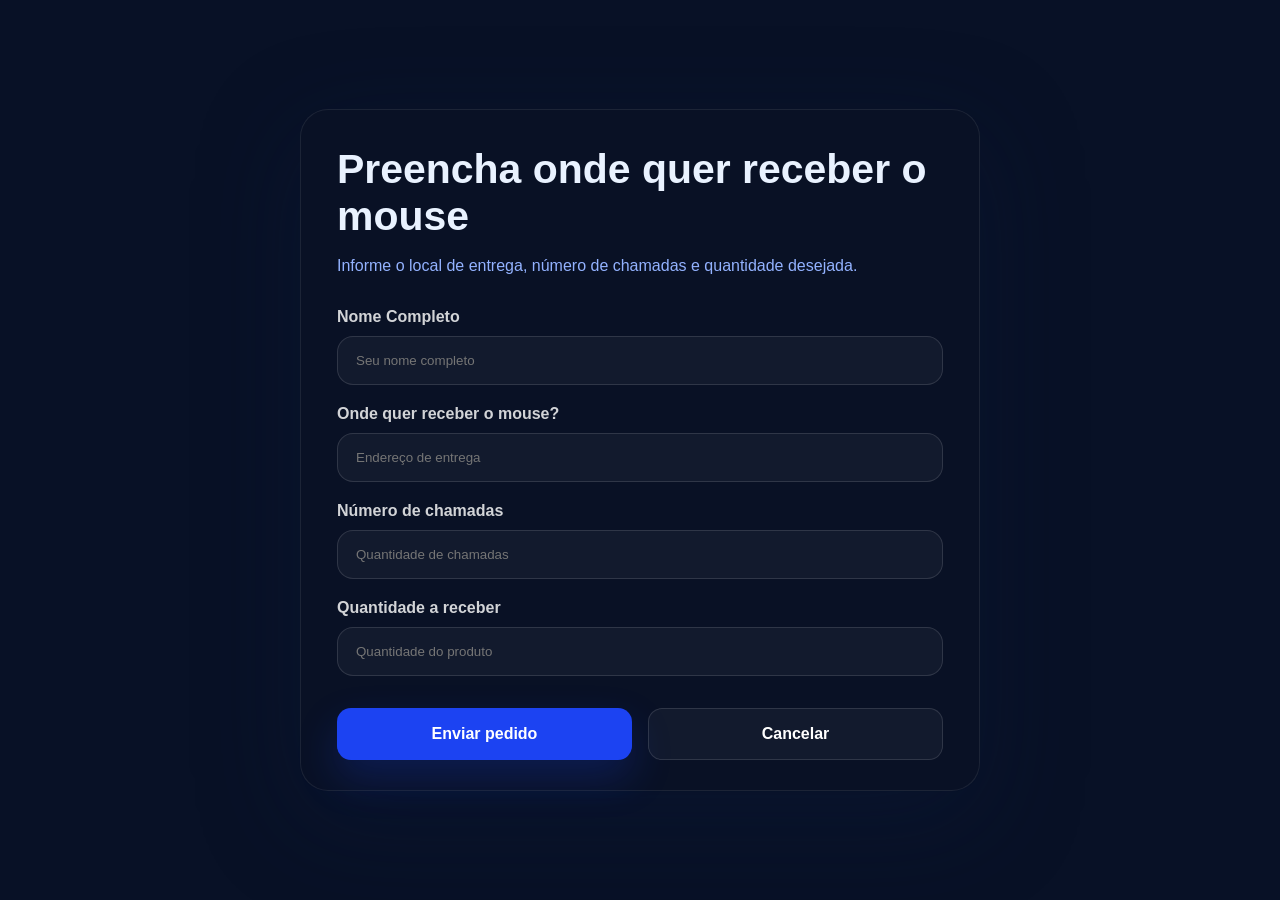
<file: formulario.html>
<!DOCTYPE html>
<html lang="en">
<head>
    <meta charset="UTF-8">
    <meta name="viewport" content="width=device-width, initial-scale=1.0">
    <title>fromulario Lumetech</title>
    <link rel="stylesheet" href="./estilo/sytle.css">
    <link rel="icon" href="imagens/files/favicon.ico" sizes="any">
    <link rel="icon" href="imagens/files/favicon-32x32.png" type="image/png">
    <link rel="apple-touch-icon" href="imagens/files/apple-touch-icon.png">
</head>
<body>
    <section id="formulario-pedido" class="formulario-pedido">
    <div class="form-container">
        <h2>Preencha onde quer receber o mouse</h2>
        <p>Informe o local de entrega, número de chamadas e quantidade desejada.</p>
        <form id="pedidoForm">
            <label for="nome">Nome Completo</label>
            <input type="text" id="nome" name="nome" placeholder="Seu nome completo" required>

            <label for="localEntrega">Onde quer receber o mouse?</label>
            <input type="text" id="localEntrega" name="localEntrega" placeholder="Endereço de entrega" required>

            <label for="numChamadas">Número de chamadas</label>
            <input type="number" id="numChamadas" name="numChamadas" placeholder="Quantidade de chamadas" min="1" required>

            <label for="quantidade">Quantidade a receber</label>
            <input type="number" id="quantidade" name="quantidade" placeholder="Quantidade do produto" min="1" required>

            <div class="form-actions">
                <button type="submit" class="submit-button">Enviar pedido</button>
                <button type="button" class="cancel-button">Cancelar</button>
            </div>
        </form>
        <p class="form-success hidden" id="formSuccess">Obrigado! Seu pedido foi enviado com sucesso. Entraremos em contacto em breve.</p>
    </div>
</section>
<script src="./animacoes/formulario.js"></script>
</body>
</html>
</file>
<file: estilo/sytle.css>
*{
    padding: 0;
    margin: 0;
    box-sizing: border-box;
}

:root{
    --Corprincipal:#1C43F2;
    --Hoverdestaque:#1134D8;
    --Fundoprincipal:#081126;
    --Fundoescuro:#02040F;
    --Textoprincipal:#E9F2FF;
    --Textosecundário:#93B2FF;
    --Bordassuaves:rgba(98, 136, 255, 0.18);
    --CTAdestaque:#1C43F2;
    --Sucesso:#22D7FF;
    --SucessoHover:#06C8FF;
    --Fundo2:#0F1B3A;
    --ShadowGlow: 0 24px 90px rgba(28, 67, 242, 0.28);
}

html {
    scroll-behavior: smooth;
}

body{
    font-family: 'Inter', 'MiSans Latin', sans-serif;
    min-height: 100vh;
    background: #081126;
    color: var(--Textoprincipal);
}

img{
    display: block;
    max-width: 100%;
}

button,
a{
    font: inherit;
}

.site-header{
    position: sticky;
    top: 8;
    z-index: 20;
    display: flex;
    align-items: center;
    justify-content: space-between;
    gap: 18px;
    width: min(1120px, calc(100% - 32px));
    margin: 0 auto;
    padding: 20px 0;
    background: rgb(8, 11, 24);
    border-radius: 30px;
    backdrop-filter: blur(14px);
}

.menu-toggle{
    display: none;
    border: none;
    background: transparent;
    cursor: pointer;
    width: 40px;
    height: 40px;
    align-items: center;
    justify-content: center;
    padding: 0;
}

.menu-toggle span{
    display: block;
    width: 24px;
    height: 3px;
    margin: 4px 0;
    background: white;
    border-radius: 999px;
    transition: transform 0.25s ease, opacity 0.25s ease;
}

.site-nav.open{
    display: flex;
}

.logo{
    display: inline-flex;
    align-items: center;
    gap: 12px;
    text-decoration: none;
    color: white;
}

.logo img{
    width: 44px;
    height: 44px;
    border-radius: 50%;
    object-fit: cover;
    border: 1px solid rgba(255,255,255,0.16);
}

.logo span{
    font-size: 20px;
    font-weight: 700;
    letter-spacing: 0.04em;
}

.site-nav{
    display: flex;
    align-items: center;
    gap: 22px;
}

.site-nav a{
    color: rgba(255,255,255,0.82);
    text-decoration: none;
    font-size: 0.95rem;
    transition: color 0.25s ease;
}

.site-nav a:hover{
    color: white;
}

.header-order,
.btn-pedido,
.btn-saber-mais,
.btn-comprar-secao{
    border: none;
    border-radius: 14px;
    padding: 14px 22px;
    cursor: pointer;
    transition: transform 0.3s ease, box-shadow 0.3s ease, background 0.3s ease;
}

.header-order,
.btn-pedido{
    background: var(--CTAdestaque);
    color: white;
    box-shadow: 0 20px 45px rgba(76, 125, 255, 0.22);
}

.btn-saber-mais{
    padding: 14px 24px;
    background: rgba(28, 67, 242, 0.14);
    color: white;
    border: 1px solid rgba(28, 67, 242, 0.26);
}

.header-order:hover,
.btn-pedido:hover,
.btn-saber-mais:hover,
.btn-comprar-secao:hover{
    transform: translateY(-2px);
}

.hero{
    display: grid;
    grid-template-columns: 1.1fr 0.9fr;
    align-items: center;
    gap: 36px;
    min-height: calc(100vh - 100px);
    width: min(1120px, calc(100% - 32px));
    margin: 0 auto;
    padding: 40px 0 80px;
}

.hero-copy{
    max-width: 600px;
    color: white;
}

.eyebrow{
    display: inline-flex;
    align-items: center;
    padding: 8px 14px;
    border-radius: 999px;
    background: rgba(28, 67, 242, 0.18);
    color: #E5F1FF;
    font-size: 0.85rem;
    letter-spacing: 0.14em;
    text-transform: uppercase;
    margin-bottom: 24px;
}

.hero-copy h1{
    font-size: clamp(3rem, 4.8vw, 5.6rem);
    line-height: 0.95;
    max-width: 620px;
}

.hero-copy h1 span{
    color: var(--CTAdestaque);
}

.hero-copy p{
    margin: 24px 0 28px;
    color: var(--Textosecundário);
    line-height: 1.8;
    font-size: 1.05rem;
}

.hero-actions{
    display: flex;
    gap: 14px;
    flex-wrap: wrap;
    margin-bottom: 28px;
}

.hero-info{
    display: grid;
    grid-template-columns: repeat(3, minmax(140px, 1fr));
    gap: 14px;
}

.hero-info div{
    background: rgba(28, 67, 242, 0.12);
    border: 1px solid rgba(28, 67, 242, 0.24);
    border-radius: 18px;
    padding: 18px 20px;
    color: white;
    font-size: 0.95rem;
}

.hero-visual{
    position: relative;
    min-height: 520px;
    border-radius: 36px;
    background: #06102c;
    overflow: hidden;
    display: flex;
    align-items: center;
    justify-content: center;
    box-shadow: var(--ShadowGlow);
}

.visual-frame{
    position: absolute;
    inset: 24px;
    border-radius: 34px;
    border: 2px solid rgba(28, 67, 242, 0.22);
    box-shadow: inset 0 0 0 1px rgba(28, 67, 242, 0.10);
    pointer-events: none;
    mix-blend-mode: screen;
}

.hero-screen{
    position: absolute;
    width: 84%;
    height: 62%;
    top: 16%;
    left: 50%;
    transform: translateX(-50%);
    border-radius: 28px;
    background: rgba(28, 67, 242, 0.08);
    border: 1px solid rgba(28, 67, 242, 0.18);
    box-shadow: inset 0 0 0 1px rgba(28, 67, 242, 0.08), 0 0 46px rgba(28, 67, 242, 0.10);
    backdrop-filter: blur(8px);
    pointer-events: none;
}

.hero-screen::before{
    content: '';
    position: absolute;
    inset: 14px;
    border-radius: 20px;
    background: rgba(65, 145, 255, 0.12);
    opacity: 0.45;
}

#heroCanvas{
    position: absolute;
    inset: 0;
    width: 100%;
    height: 100%;
    display: block;
}

.hero-model{
    position: relative;
    width: min(85%, 420px);
    z-index: 2;
    pointer-events: none;
    transform: translateY(6px);
    filter: drop-shadow(0 24px 60px rgba(7, 24, 64, 0.45));
}

.hero-glow{
    position: absolute;
    inset: 0;
    border-radius: 36px;
    background: rgba(28, 67, 242, 0.16);
    opacity: 0.65;
    pointer-events: none;
}

@media (max-width: 768px){
    .hero-visual{
        order: 1;
    }

    .hero-copy{
        order: 2;
    }

    .hero-screen{
        width: 88%;
        height: 65%;
        top: 11%;
    }
}

.info-secao{
    background-color: var(--Fundoprincipal);
    padding: 72px 24px;
}

.info-conteudo{
    max-width: 1080px;
    margin: 0 auto;
    color: var(--Textoprincipal);
}

.info-secao h2{
    font-size: clamp(2rem, 2.5vw, 3rem);
    margin-bottom: 24px;
    color: var(--Fundoescuro);
}

.info-secao p,
.info-secao ul,
.info-secao li{
    color: var(--Textosecundário);
    line-height: 1.8;
}

.carousel-container{
    display: grid;
    grid-template-columns: auto minmax(0, 1fr) auto;
    align-items: center;
    gap: 16px;
    margin-top: 24px;
}

.carousel-wrapper{
    max-width: 100%;
    overflow: hidden;
    border-radius: 22px;
}

.carousel{
    display: flex;
    transition: transform 0.5s ease;
    will-change: transform;
}

.carousel-item{
    min-width: 100%;
    width: 100%;
    height: 320px;
    object-fit: cover;
    border-radius: 22px;
}

.faq-toggle{
    justify-content: space-between;
}

.faq-toggle::after{
    content: '+';
    font-size: 1.4rem;
    font-weight: 700;
    color: white;
}

.faq-toggle.active::after{
    content: '-';
}

.reveal{
    opacity: 0;
    transform: translateY(28px);
    transition: opacity 0.8s ease, transform 0.8s ease;
}

.reveal.visible{
    opacity: 1;
    transform: translateY(0);
}

.beneficios-grid,
.specs-grid,
.avaliacoes-container{
    display: grid;
    grid-template-columns: repeat(auto-fit, minmax(220px, 1fr));
    gap: 20px;
    margin: 32px 0;
}

.beneficio-card,
.spec-item,
.avaliacao-card{
    border-radius: 18px;
    transition: transform 0.3s ease, box-shadow 0.3s ease;
}

.beneficio-card:hover,
.spec-item:hover,
.avaliacao-card:hover{
    transform: translateY(-6px);
    box-shadow: 0 22px 70px rgba(28, 67, 242, 0.16);
}

.beneficio-card{
    background: var(--Fundo2);
    padding: 24px;
    box-shadow: 0 4px 12px rgba(0, 0, 0, 0.08);
}

.beneficio-card h3{
    color: var(--Corprincipal);
    margin-bottom: 12px;
    font-size: 1.1rem;
}

.beneficio-card p{
    color: var(--Textosecundário);
    line-height: 1.6;
}

.spec-item{
    background: var(--Fundo2);
    padding: 24px;
    text-align: center;
    box-shadow: 0 4px 18px rgba(28, 67, 242, 0.12);
}

.spec-item h4{
    color: var(--Corprincipal);
    margin-bottom: 10px;
    font-size: 1rem;
}

.spec-item p{
    color: var(--Textosecundário);
    font-size: 0.96rem;
    line-height: 1.7;
}

.avaliacao-card{
    background: var(--Fundo2);
    padding: 24px;
    border-left: 4px solid var(--Sucesso);
    box-shadow: 0 4px 18px rgba(28, 67, 242, 0.12);
}

.avaliacao-card .rating{
    margin-bottom: 12px;
    font-size: 1rem;
}

.avaliacao-card p{
    color: var(--Textoprincipal);
    line-height: 1.7;
    margin-bottom: 12px;
}

.cliente-nome{
    color: var(--Corprincipal);
    font-weight: 700;
    font-size: 0.95rem;
}

.avaliacao-media{
    text-align: center;
    font-size: 1.05rem;
    color: var(--Textoprincipal);
    margin-top: 24px;
}

.faq-container{
    margin-top: 24px;
}

.faq-item{
    margin-bottom: 16px;
    border: 1px solid var(--Bordassuaves);
    border-radius: 18px;
    overflow: hidden;
    background: var(--Fundo2);
}

.faq-toggle{
    width: 100%;
    padding: 20px;
    background: linear-gradient(135deg, var(--CTAdestaque), var(--Hoverdestaque));
    color: white;
    border: none;
    cursor: pointer;
    font-size: 1rem;
    font-weight: 700;
    display: flex;
    align-items: center;
    justify-content: space-between;
    transition: all 0.3s ease;
    border-radius: 18px 18px 0 0;
}

.faq-content{
    padding: 24px;
    max-height: 0;
    overflow: hidden;
    transition: max-height 0.3s ease, padding 0.3s ease;
}

.faq-content.active{
    max-height: 540px;
    padding: 24px;
    border-top: 1px solid var(--Bordassuaves);
}

.faq-content p{
    color: var(--Textoprincipal);
    line-height: 1.8;
    margin-bottom: 12px;
}

.faq-content p:last-child{
    margin-bottom: 0;
}

.cta-section{
    display: flex;
    justify-content: center;
    margin-top: 32px;
    padding-top: 24px;
    border-top: 2px solid var(--Bordassuaves);
}

.btn-comprar-secao{
    background: var(--Sucesso);
    color: white;
    padding: 14px 32px;
    border-radius: 12px;
    font-size: 1rem;
    font-weight: 700;
    cursor: pointer;
    box-shadow: 0 20px 40px rgba(16, 185, 129, 0.2);
}

.btn-comprar-secao:hover{
    transform: translateY(-2px);
    box-shadow: 0 24px 44px rgba(16, 185, 129, 0.28);
}

.hidden {
    display: none;
}

footer{
    background-color: var(--Fundoescuro);
}

.footer-inner{
    max-width: 1080px;
    margin: 0 auto;
    padding: 24px;
    display: flex;
    align-items: center;
    justify-content: space-between;
    gap: 16px;
    color: var(--Textosecundário);
}

.footer-links{
    display: flex;
    gap: 16px;
    flex-wrap: wrap;
}

.footer-links a{
    color: var(--Textosecundário);
    text-decoration: none;
    transition: color 0.3s ease;
}

.footer-links a:hover{
    color: var(--Hoverdestaque);
}

@media (max-width: 1024px){
    .hero{
        grid-template-columns: 1fr;
        min-height: auto;
    }

    .hero-info{
        grid-template-columns: repeat(2, minmax(120px, 1fr));
    }
}

@media (max-width: 768px){
    .site-header{
        width: calc(100% - 24px);
        flex-wrap: nowrap;
        justify-content: space-between;
        padding: 18px 12px;
    }

    .menu-toggle{
        display: none;
    }

    .site-nav{
        display: none;
    }

    .hero{
        gap: 20px;
        padding-top: 20px;
    }

    .hero{
        gap: 20px;
        padding-top: 20px;
    }

    .hero-copy{
        padding: 0 4px;
    }

    .hero-copy h1{
        font-size: clamp(2.8rem, 6vw, 4.2rem);
    }

    .hero-actions{
        flex-direction: column;
        align-items: stretch;
    }

    .hero-info{
        grid-template-columns: 1fr;
    }

    .hero-visual{
        min-height: 420px;
    }

    .carousel-container{
        grid-template-columns: 1fr;
    }

    .carousel-prev,
    .carousel-next{
        padding: 10px 14px;
        font-size: 20px;
    }

    .carousel-item{
        height: 240px;
    }

    .beneficios-grid,
    .specs-grid,
    .avaliacoes-container{
        grid-template-columns: 1fr;
    }
}

@media (max-width: 480px){
    .site-header{
        width: calc(100% - 20px);
        padding: 16px 10px;
    }

    .site-nav{
        gap: 10px;
    }

    .hero-copy h1{
        font-size: 2.8rem;
    }

    .hero-copy p{
        font-size: 1rem;
    }

    .hero-visual{
        min-height: 360px;
    }

    .hero-model{
        width: 92%;
    }

    .hero-info{
        gap: 10px;
    }

    .hero-info div{
        padding: 16px;
    }

    .footer-inner{
        flex-direction: column;
        text-align: center;
    }
}

.formulario-pedido{
    min-height: 100vh;
    display: flex;
    align-items: center;
    justify-content: center;
    padding: 40px 16px;
    background: #081126;
}

.form-container{
    width: min(680px, 100%);
    background: rgba(10, 18, 38, 0.96);
    border: 1px solid rgba(255, 255, 255, 0.08);
    border-radius: 28px;
    padding: 36px 36px 30px;
    box-shadow: 0 28px 100px rgba(12, 25, 60, 0.35);
    backdrop-filter: blur(18px);
}

.form-container h2{
    font-size: clamp(2rem, 3.2vw, 2.6rem);
    margin-bottom: 12px;
}

.form-container p{
    color: var(--Textosecundário);
    line-height: 1.8;
    margin-bottom: 28px;
}

.form-container label{
    display: block;
    margin-bottom: 10px;
    color: rgba(255, 255, 255, 0.82);
    font-weight: 600;
}

.form-container input{
    width: 100%;
    border: 1px solid rgba(255, 255, 255, 0.12);
    background: rgba(255, 255, 255, 0.04);
    color: white;
    border-radius: 16px;
    padding: 16px 18px;
    margin-bottom: 20px;
    outline: none;
    transition: border-color 0.25s ease, box-shadow 0.25s ease;
}

.form-container input:focus{
    border-color: var(--CTAdestaque);
    box-shadow: 0 0 0 4px rgba(28, 67, 242, 0.1);
}

.form-actions{
    display: flex;
    gap: 16px;
    flex-wrap: wrap;
    margin-top: 12px;
}

.submit-button,
.cancel-button{
    flex: 1 1 180px;
    border: none;
    border-radius: 14px;
    padding: 16px 20px;
    font-weight: 700;
    cursor: pointer;
    transition: transform 0.25s ease, box-shadow 0.25s ease, background 0.25s ease;
}

.submit-button{
    background: var(--CTAdestaque);
    color: white;
    box-shadow: 0 18px 40px rgba(28, 67, 242, 0.22);
}

.cancel-button{
    background: rgba(255, 255, 255, 0.04);
    color: white;
    border: 1px solid rgba(255, 255, 255, 0.12);
}

.submit-button:hover,
.cancel-button:hover{
    transform: translateY(-2px);
}

.form-success{
    margin-top: 24px;
    color: #A0F6FF;
    background: rgba(34, 215, 255, 0.08);
    border: 1px solid rgba(34, 215, 255, 0.18);
    border-radius: 16px;
    padding: 18px 20px;
}

.hidden{
    display: none;
}

@media (max-width: 640px){
    .form-container{
        padding: 28px 20px 24px;
    }

    .form-actions{
        flex-direction: column;
    }
}
</file>
